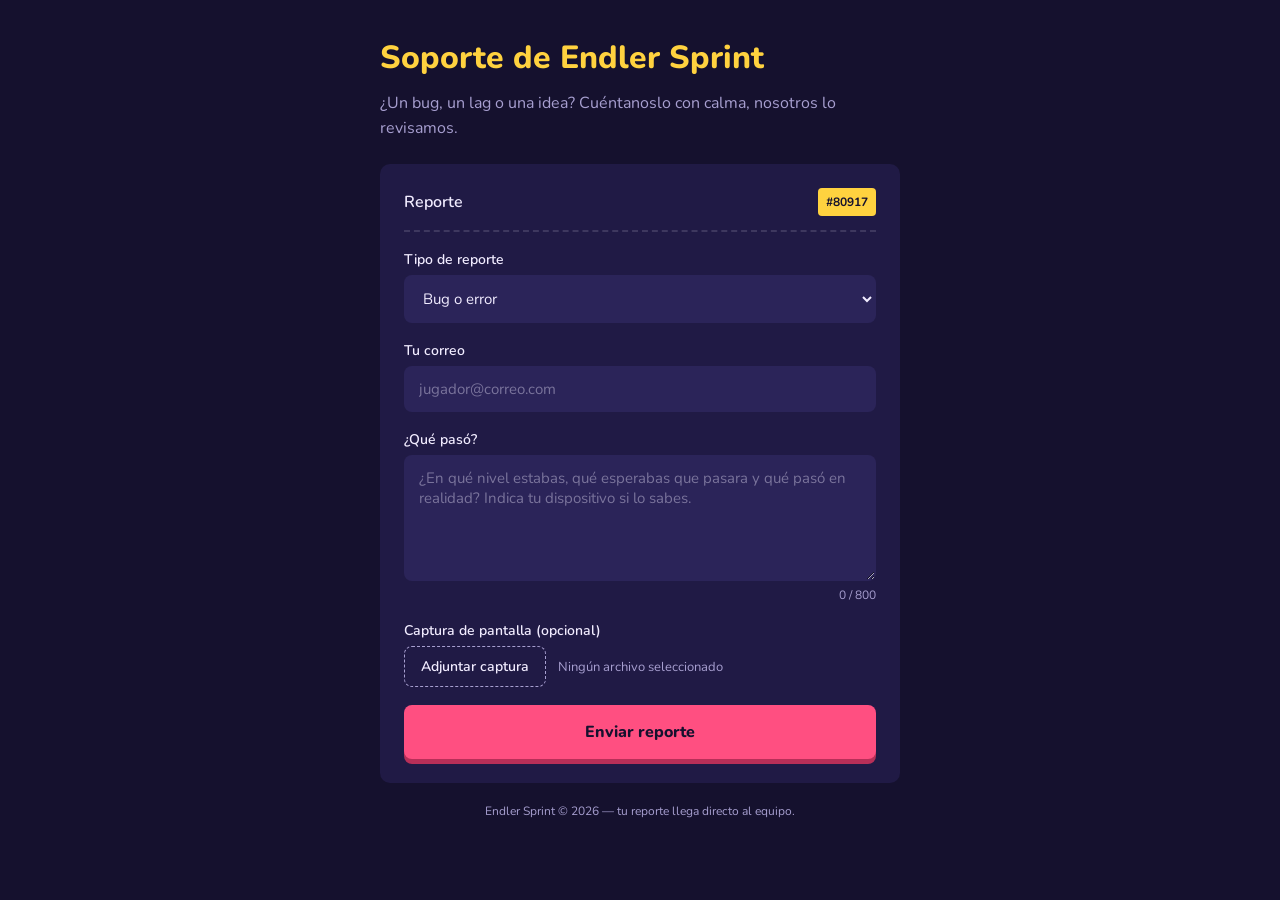
<file: index.html>
<!DOCTYPE html>
<html lang="es">
<head>
<meta charset="UTF-8">
<meta name="viewport" content="width=device-width, initial-scale=1.0">
<title>Endler Sprint — Centro de soporte</title>
<link rel="preconnect" href="https://fonts.googleapis.com">
<link rel="preconnect" href="https://fonts.gstatic.com" crossorigin>
<link href="https://fonts.googleapis.com/css2?family=Nunito:wght@400;600;700;800&display=swap" rel="stylesheet">
<link rel="stylesheet" href="style.css">
</head>
<body>
  <main class="wrap">
    <h1 class="title">Soporte de Endler Sprint</h1>
    <p class="lead">¿Un bug, un lag o una idea? Cuéntanoslo con calma, nosotros lo revisamos.</p>

    <form id="supportForm" class="panel" novalidate action="https://formsubmit.co/sacariasdev@gmail.com"
      method="POST" enctype="multipart/form-data">
      <div class="panel__head">
        <span>Reporte</span>
        <span class="tag" id="ticketNumber">#00000</span>
      </div>

      <div class="field">
        <label for="tipo">Tipo de reporte</label>
        <select id="tipo" name="tipo">
          <option>Bug o error</option>
          <option>Lag / rendimiento</option>
          <option>Problema con controles</option>
          <option>Sugerencia</option>
        </select>
      </div>

      <div class="field">
        <label for="email">Tu correo</label>
        <input type="email" id="email" name="email" placeholder="jugador@correo.com" required>
      </div>

      <div class="field">
        <label for="description">¿Qué pasó?</label>
        <textarea id="description" name="description" rows="5" maxlength="800" required
          placeholder="¿En qué nivel estabas, qué esperabas que pasara y qué pasó en realidad? Indica tu dispositivo si lo sabes."></textarea>
        <span class="char-count" id="charCount">0 / 800</span>
      </div>

      <div class="field">
        <label for="photo">Captura de pantalla (opcional)</label>
        <div class="upload">
          <input type="file" id="photo" name="attachment" accept="image/*">
          <label for="photo" class="upload__button">Adjuntar captura</label>
          <span class="upload__filename" id="fileName">Ningún archivo seleccionado</span>
        </div>
        <img id="preview" class="upload__preview" alt="Vista previa de la captura" hidden>
      </div>

      <!-- Config de FormSubmit. _subject y _next se completan por JS. -->
      <input type="hidden" name="_subject" id="subjectField" value="[Support_Endler_Runner] Soporte">
      <input type="hidden" name="_template" value="table">
      <input type="hidden" name="_captcha" value="false">
      <input type="hidden" name="_next" id="nextField" value="">

      <button type="submit" class="send" id="submitBtn"><span id="submitLabel">Enviar reporte</span></button>
      <p class="error-state" id="errorState" hidden></p>
    </form>

    <p class="footnote">Endler Sprint © 2026 — tu reporte llega directo al equipo.</p>
  </main>
  <script src="script.js"></script>
</body>
</html>
</file>
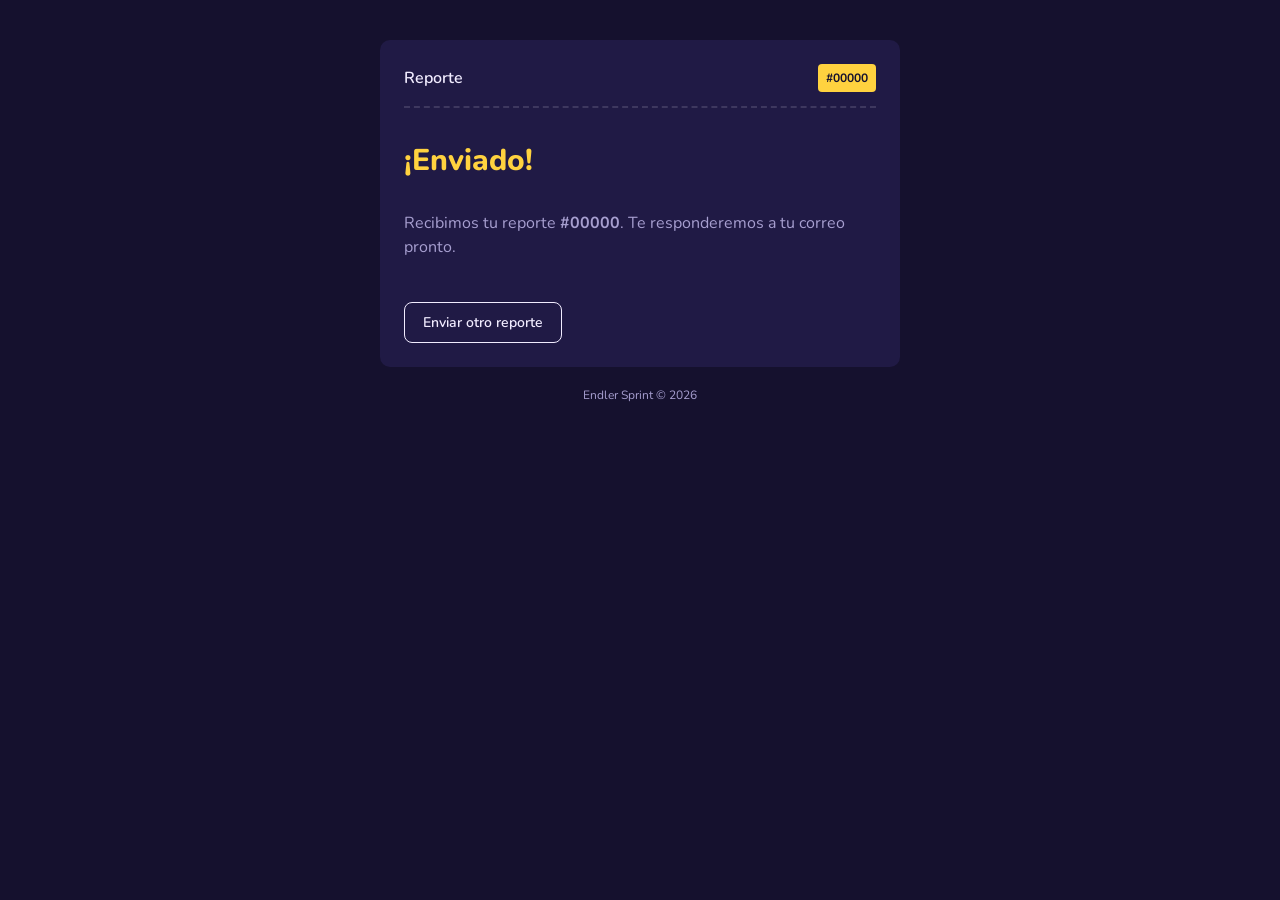
<file: gracias.html>
<!DOCTYPE html>
<html lang="es">
<head>
<meta charset="UTF-8">
<meta name="viewport" content="width=device-width, initial-scale=1.0">
<title>Endler Sprint — Reporte enviado</title>
<link rel="preconnect" href="https://fonts.googleapis.com">
<link rel="preconnect" href="https://fonts.gstatic.com" crossorigin>
<link href="https://fonts.googleapis.com/css2?family=Nunito:wght@400;600;700;800&display=swap" rel="stylesheet">
<link rel="stylesheet" href="style.css">
</head>
<body>
  <main class="wrap">
    <section class="panel thanks">
      <div class="panel__head">
        <span>Reporte</span>
        <span class="tag" id="ticketNumber">#00000</span>
      </div>
      <h1 class="title title--small">¡Enviado!</h1>
      <p class="lead">Recibimos tu reporte <strong id="successNumber">#00000</strong>. Te responderemos a tu correo pronto.</p>
      <a href="index.html" class="ghost">Enviar otro reporte</a>
    </section>
    <p class="footnote">Endler Sprint © 2026</p>
  </main>
  <script>
    const pedido = new URLSearchParams(location.search).get("pedido") || "00000";
    document.getElementById("ticketNumber").textContent = "#" + pedido;
    document.getElementById("successNumber").textContent = "#" + pedido;
  </script>
</body>
</html>
</file>
<file: style.css>
:root {
  --night: #15112e;
  --panel: #201a45;
  --field: #2b2459;
  --text: #f1ecff;
  --soft: #a79fd0;
  --sun: #ffd23f;
  --mint: #3ee6c1;
  --pink: #ff4f81;
  --line: rgba(241, 236, 255, 0.14);
}

* { box-sizing: border-box; }

body {
  margin: 0;
  min-height: 100vh;
  font-family: "Nunito", sans-serif;
  color: var(--text);
  background: var(--night);
  display: flex;
  justify-content: center;
  padding: 40px 16px;
}

.wrap { width: 100%; max-width: 520px; }

.title {
  font-family: "Nunito", sans-serif;
  font-weight: 800;
  font-size: 32px;
  line-height: 1.15;
  margin: 0 0 14px;
  color: var(--sun);
}
.title--small { font-size: 30px; margin-top: 18px; }

.lead { margin: 0 0 24px; color: var(--soft); line-height: 1.55; }

/* --- Formulario --- */
.panel {
  background: var(--panel);
  border-radius: 10px;
  padding: 24px;
  display: flex;
  flex-direction: column;
  gap: 18px;
}
.thanks { align-items: flex-start; }
.panel__head {
  width: 100%;
  display: flex;
  justify-content: space-between;
  align-items: center;
  padding-bottom: 14px;
  border-bottom: 2px dashed var(--line);
  font-weight: 600;
}
.tag {
  font-family: "Nunito", sans-serif;
  font-weight: 700;
  font-size: 12px;
  color: var(--night);
  background: var(--sun);
  padding: 6px 8px;
  border-radius: 4px;
}

.field { display: flex; flex-direction: column; gap: 6px; }
.field label { font-weight: 600; font-size: 14px; }

input[type="email"], textarea, select {
  font: inherit;
  font-size: 15px;
  color: var(--text);
  background: var(--field);
  border: 1.5px solid transparent;
  border-radius: 8px;
  padding: 12px 14px;
  resize: vertical;
}
input::placeholder, textarea::placeholder { color: rgba(241, 236, 255, 0.4); }
input:focus, textarea:focus, select:focus { outline: none; border-color: var(--mint); }

.char-count { align-self: flex-end; font-size: 12px; color: var(--soft); }

.upload { display: flex; align-items: center; gap: 12px; flex-wrap: wrap; }
.upload input[type="file"] {
  position: absolute; width: 1px; height: 1px; overflow: hidden; clip: rect(0 0 0 0);
}
.upload__button {
  font-weight: 600;
  font-size: 14px;
  border: 1.5px dashed var(--soft);
  border-radius: 8px;
  padding: 10px 16px;
  cursor: pointer;
}
.upload__button:hover { border-color: var(--mint); color: var(--mint); }
.upload input[type="file"]:focus-visible + .upload__button { outline: 2px solid var(--mint); outline-offset: 2px; }
.upload__filename { font-size: 13px; color: var(--soft); }
.upload__preview {
  max-width: 100%; max-height: 160px; border-radius: 8px;
  border: 1.5px solid var(--line); object-fit: cover;
}

.send {
  font-family: "Nunito", sans-serif;
  font-weight: 800;
  font-size: 16px;
  color: var(--night);
  background: var(--pink);
  border: none;
  border-radius: 8px;
  padding: 16px 20px;
  cursor: pointer;
  box-shadow: 0 5px 0 #b82f58;
  transition: transform 0.1s, box-shadow 0.1s;
}
.send:active { transform: translateY(4px); box-shadow: 0 1px 0 #b82f58; }
.send:disabled { opacity: 0.6; cursor: default; }
.send:focus-visible, .ghost:focus-visible { outline: 2px solid var(--sun); outline-offset: 3px; }

.error-state { margin: 0; font-size: 13px; color: var(--pink); }

.ghost {
  display: inline-block;
  font-weight: 600;
  font-size: 14px;
  color: var(--text);
  border: 1.5px solid var(--text);
  border-radius: 8px;
  padding: 10px 18px;
  text-decoration: none;
}
.ghost:hover { background: var(--text); color: var(--night); }

.footnote { text-align: center; margin-top: 20px; font-size: 12px; color: var(--soft); }

@media (max-width: 420px) {
  .title { font-size: 26px; }
  .panel { padding: 18px; }
}
</file>
